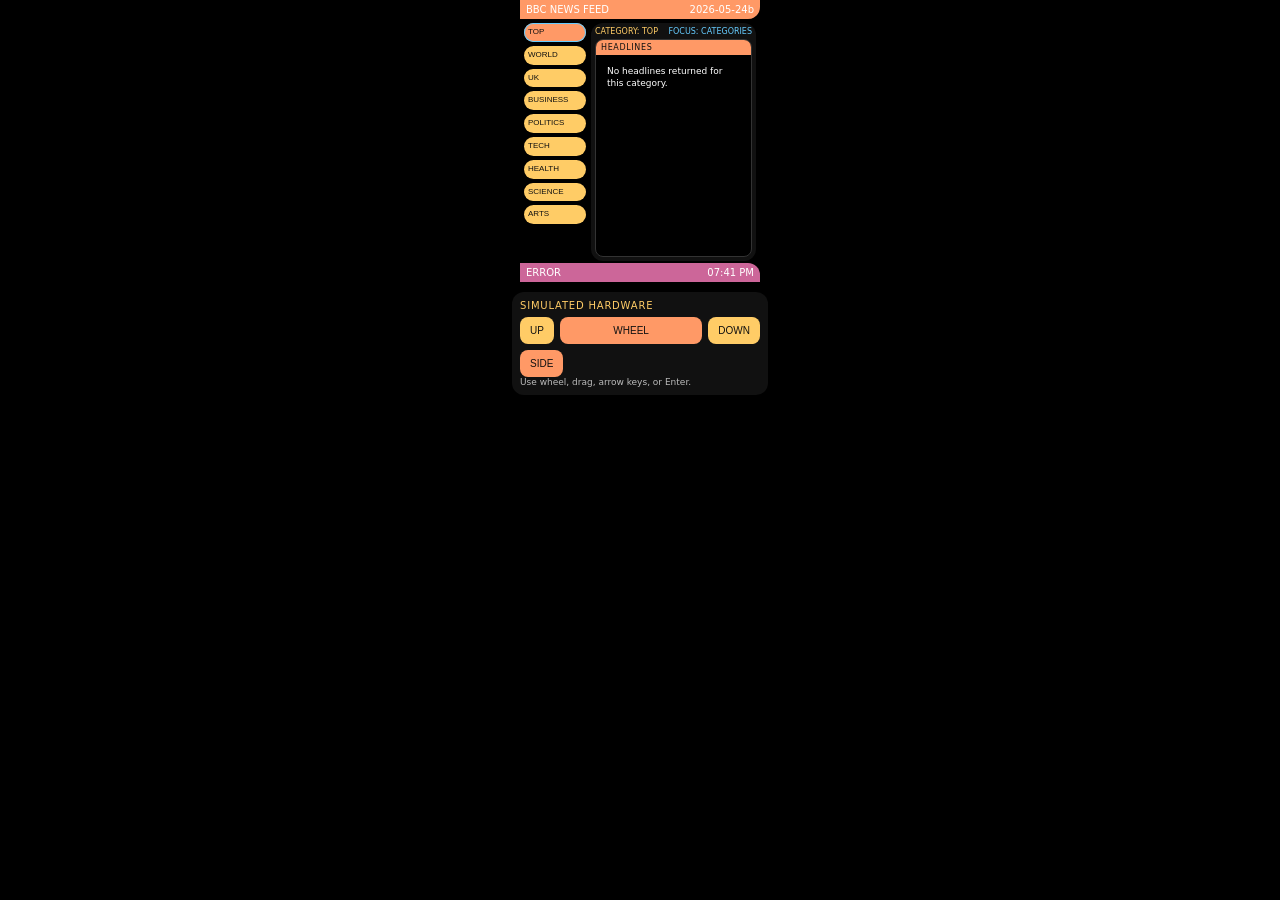
<file: BBC-News/index.html>
<!DOCTYPE html>
<html lang="en">
<head>
  <meta charset="UTF-8" />
  <title>BBC News LCARS</title>
  <meta name="viewport" content="width=device-width, initial-scale=1.0" />
  <link rel="stylesheet" href="css/styles.css" />
</head>
<body>
  <div id="app">
    <div class="lcars-header">
      <span class="lcars-label">BBC NEWS FEED</span>
      <span class="lcars-label right" id="build-label">BUILD</span>
    </div>

    <div class="lcars-main">
      <div class="lcars-sidebar" id="category-list" aria-label="BBC categories"></div>

      <div class="lcars-display">
        <div class="lcars-mode-row">
          <div class="lcars-mode" id="mode-label">CATEGORY: TOP STORIES</div>
          <div class="lcars-focus" id="focus-label">FOCUS: CATEGORIES</div>
        </div>

        <section class="news-panel headline-panel" aria-labelledby="headline-panel-title">
          <div class="panel-header" id="headline-panel-title">HEADLINES</div>
          <div id="headline-list" class="scroll-panel headline-list" aria-live="polite"></div>
        </section>
      </div>
    </div>

    <div id="article-modal" class="article-modal" aria-hidden="true">
      <div class="article-modal-card" role="dialog" aria-modal="true" aria-labelledby="article-title">
        <div class="article-modal-header">
          <div class="article-header-copy">
            <div id="article-title" class="article-title">Select a headline</div>
            <div id="article-meta" class="article-meta">BBC / Awaiting selection</div>
          </div>
          <div class="article-actions">
            <a id="article-link" class="article-link" href="https://www.bbc.com/news" target="_blank" rel="noreferrer">OPEN</a>
            <button id="article-close" class="article-close" type="button">CLOSE</button>
          </div>
        </div>
        <div id="article-body" class="scroll-panel article-body">Choose a category, then a headline, to read the article text here.</div>
      </div>
    </div>

    <div class="lcars-footer">
      <span class="lcars-label" id="status-label">IDLE</span>
      <span class="lcars-label right" id="timestamp-label">--:--</span>
    </div>
  </div>

  <script src="js/app.js"></script>
</body>
</html>
</file>
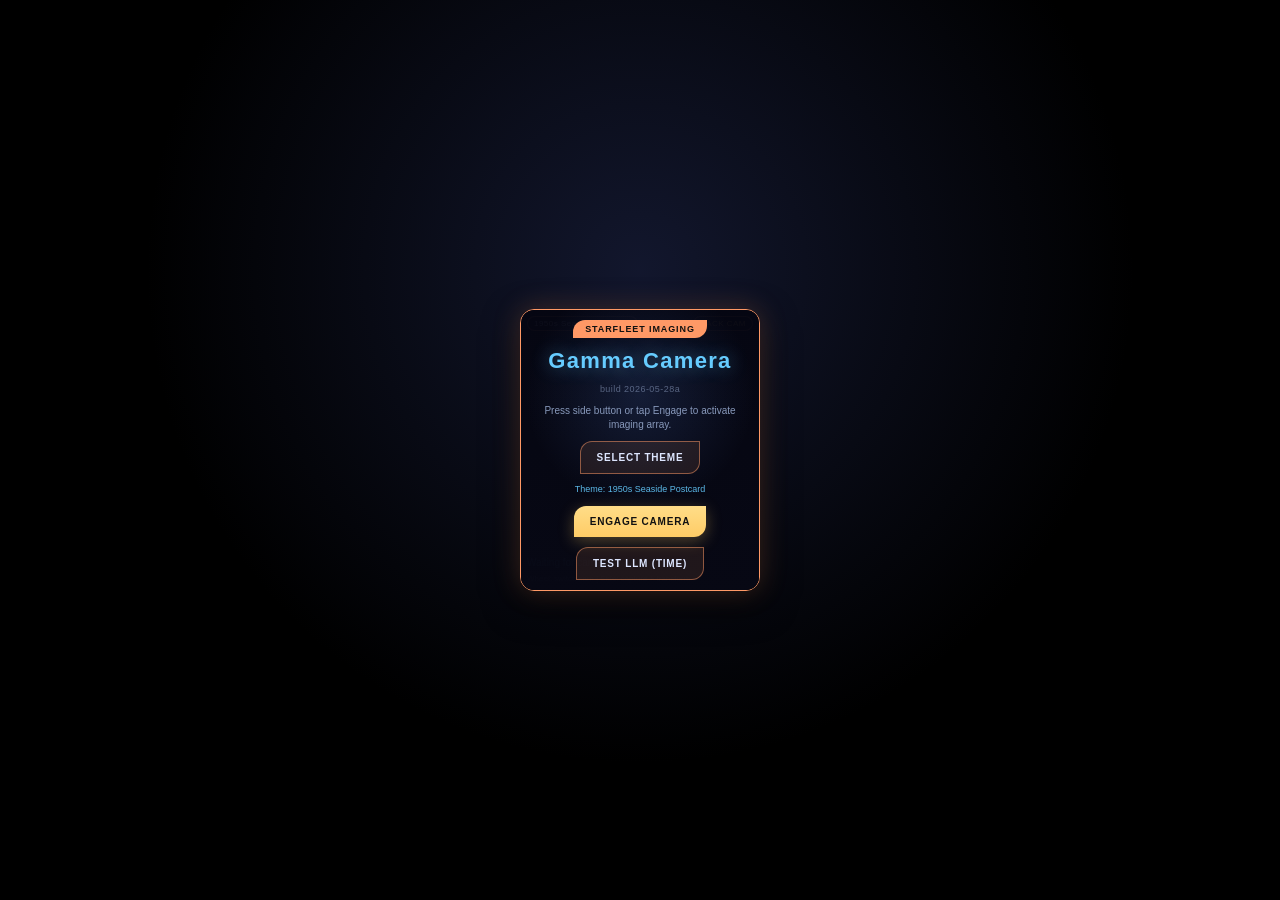
<file: Hulkify/index.html>
<!DOCTYPE html>
<html lang="en">
<head>
  <meta charset="UTF-8" />
  <title>Hulkify — Starfleet Imaging</title>
  <meta name="viewport" content="width=device-width, initial-scale=1.0" />
  <link rel="stylesheet" href="css/styles.css" />
</head>
<body>
  <div id="app">
    <div id="start-screen" class="start-screen">
      <div class="start-badge">STARFLEET IMAGING</div>
      <div class="start-title">Gamma Camera</div>
      <div id="build-id" class="build-id"></div>
      <div id="start-text" class="start-text">Press side button or tap Engage to activate imaging array.</div>
      <button id="theme-button" class="start-button secondary" type="button">SELECT THEME</button>
      <div id="theme-current" class="theme-current">Theme: loading...</div>
      <button id="start-button" class="start-button" type="button">ENGAGE CAMERA</button>
      <button id="llm-test-button" class="start-button secondary" type="button">TEST LLM (TIME)</button>
    </div>

    <div id="theme-modal" class="theme-modal" aria-hidden="true">
      <div class="theme-modal-card" role="dialog" aria-modal="true" aria-labelledby="theme-modal-title">
        <div class="theme-modal-header">
          <div id="theme-modal-title" class="theme-modal-title">Select Photo Theme</div>
          <button id="theme-close-button" class="theme-close-button" type="button" aria-label="Close theme selector">X</button>
        </div>
        <div id="theme-list" class="theme-list"></div>
      </div>
    </div>

    <video id="viewfinder" autoplay playsinline muted></video>
    <canvas id="capture-canvas" aria-hidden="true"></canvas>

    <div class="overlay top">
      <button id="theme-badge" class="badge badge-button" type="button">STARFLEET IMAGING</button>
      <span id="camera-label" class="badge">BACK CAM</span>
    </div>

    <div class="overlay bottom">
      <div id="status">Starting camera...</div>
      <div class="hint">Wheel: switch cam | Side: capture + transform</div>
    </div>

    <div id="debug-panel" class="debug-panel">
      <div class="debug-header">DEBUG INFO</div>
      <div id="debug-content" class="debug-content"></div>
    </div>
  </div>

  <script src="js/app.js"></script>
</body>
</html>
</file>
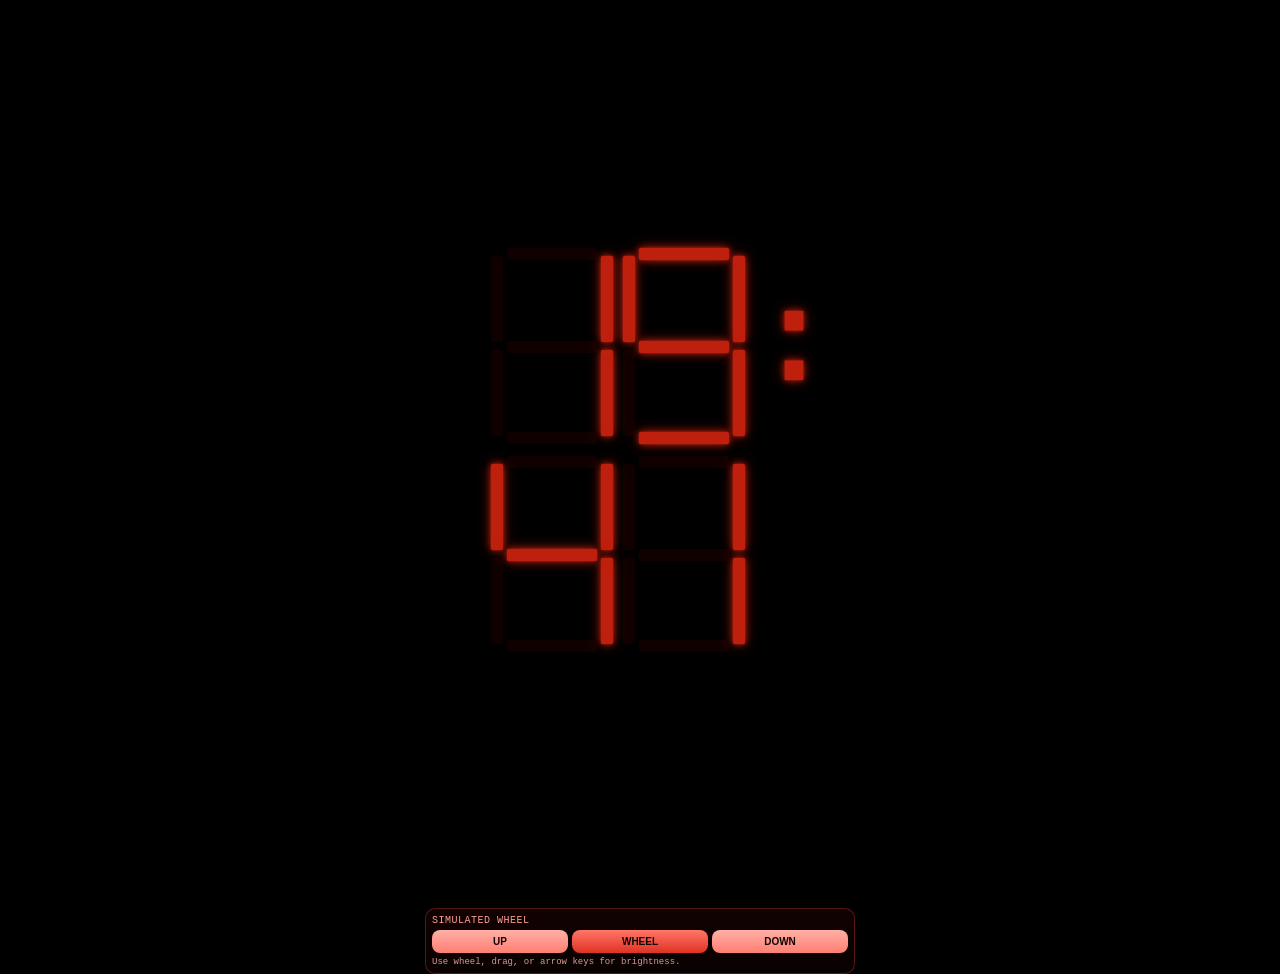
<file: R1-7Segment-Clock/index.html>
<!DOCTYPE html>
<html lang="en">
<head>
  <meta charset="UTF-8" />
  <meta name="viewport" content="width=device-width, initial-scale=1.0" />
  <meta name="theme-color" content="#0a0000" />
  <title>R1 7-Segment Clock</title>
  <link rel="stylesheet" href="css/styles.css" id="clock-stylesheet" />
</head>
<body>
  <main id="app" aria-live="polite" aria-label="24 hour red LED clock">
    <div class="clock-wrap">
      <div class="clock-face" id="clock-face">
        <div class="digits" id="digits" aria-label="Current time"></div>
      </div>
    </div>
  </main>

  <script>
    window.APP_VERSION = "3da75ff";

    (function() {
      const version = encodeURIComponent(window.APP_VERSION || "dev");

      const stylesheet = document.getElementById("clock-stylesheet");
      if (stylesheet) {
        stylesheet.href = `css/styles.css?v=${version}`;
      }

      const scriptPaths = ["js/hardware.js", "js/app.js"];
      scriptPaths.forEach(function(path) {
        const script = document.createElement("script");
        script.src = `${path}?v=${version}`;
        document.body.appendChild(script);
      });
    })();
  </script>
</body>
</html>
</file>
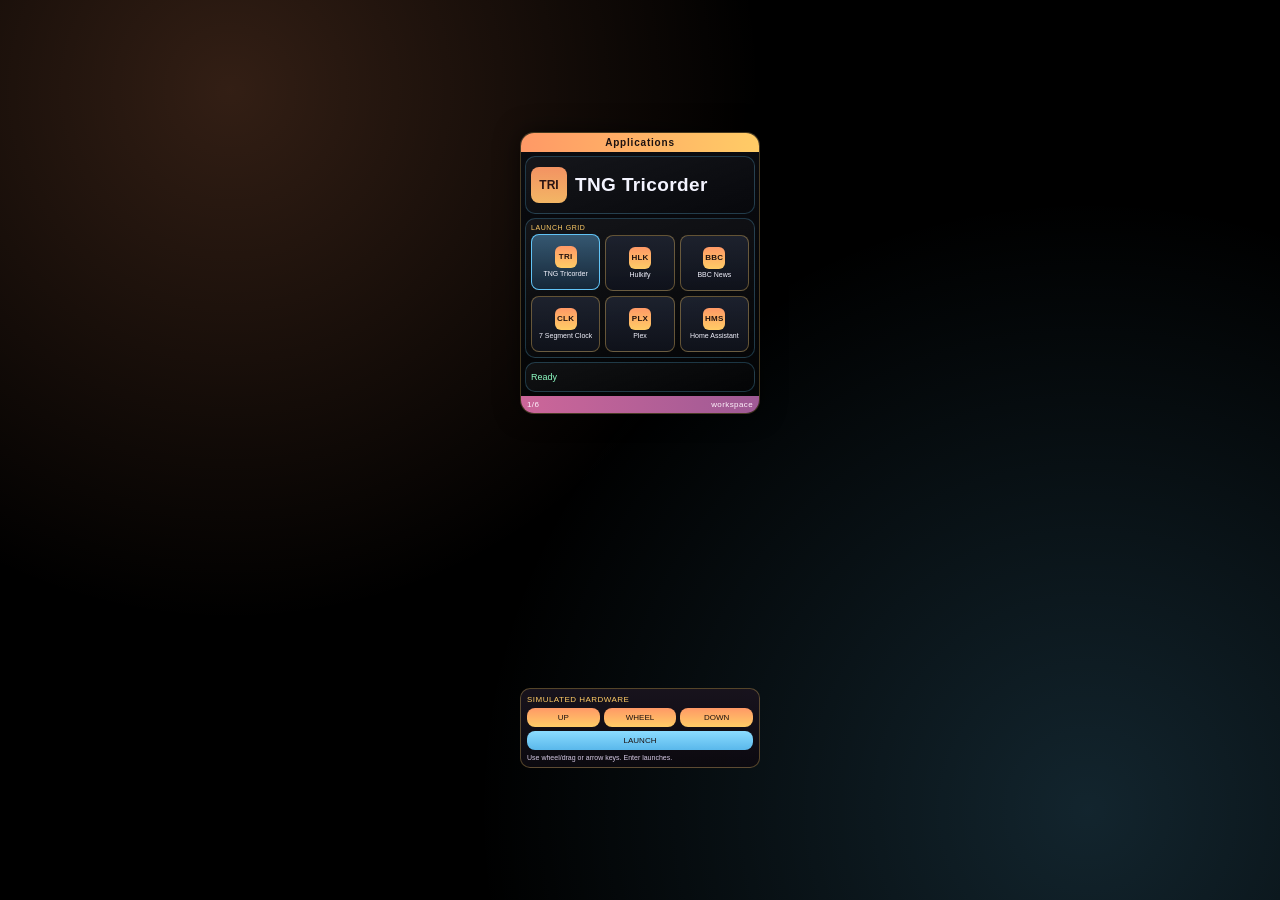
<file: R1-Launcher/index.html>
<!DOCTYPE html>
<html lang="en">
<head>
  <meta charset="UTF-8" />
  <title>R1 Launcher</title>
  <meta name="viewport" content="width=device-width, initial-scale=1.0" />
  <link rel="stylesheet" href="css/styles.css" />
</head>
<body>
  <div id="app" class="launcher-shell">
    <header class="launcher-top">
      <button id="back-btn" class="back-button" style="display: none;" aria-label="Back to launcher">← BACK</button>
      <div id="header-content" class="header-content">
        <div class="app-title">Applications</div>
      </div>
    </header>

    <main class="launcher-main">
      <div id="selector-view" class="view active">
        <section class="card selected-target" aria-live="polite">
          <div id="target-icon" class="target-icon">TRI</div>
          <div id="target-name" class="target-name">TNG Tricorder</div>
        </section>

        <section class="card launch-grid-card">
          <div class="card-label">Launch Grid</div>
          <div id="launch-grid" class="launch-grid" role="listbox" aria-label="Launch targets"></div>
        </section>

        <section class="card launch-status" aria-live="polite">
          <div id="status-primary" class="status-primary">Ready</div>
        </section>
      </div>

      <div id="viewing-view" class="view">
        <div id="iframe-container" class="iframe-container">
          <iframe id="target-iframe" tabindex="-1" allow="camera; microphone; autoplay" sandbox="allow-same-origin allow-scripts allow-popups allow-forms allow-modals"></iframe>
        </div>
      </div>
    </main>

    <footer class="launcher-bottom">
      <span id="index-label">1/1</span>
      <span id="type-label">workspace</span>
    </footer>
  </div>

  <script src="js/hardware.js"></script>
  <script src="js/speak.js"></script>
  <script src="js/app.js"></script>
</body>
</html>
</file>
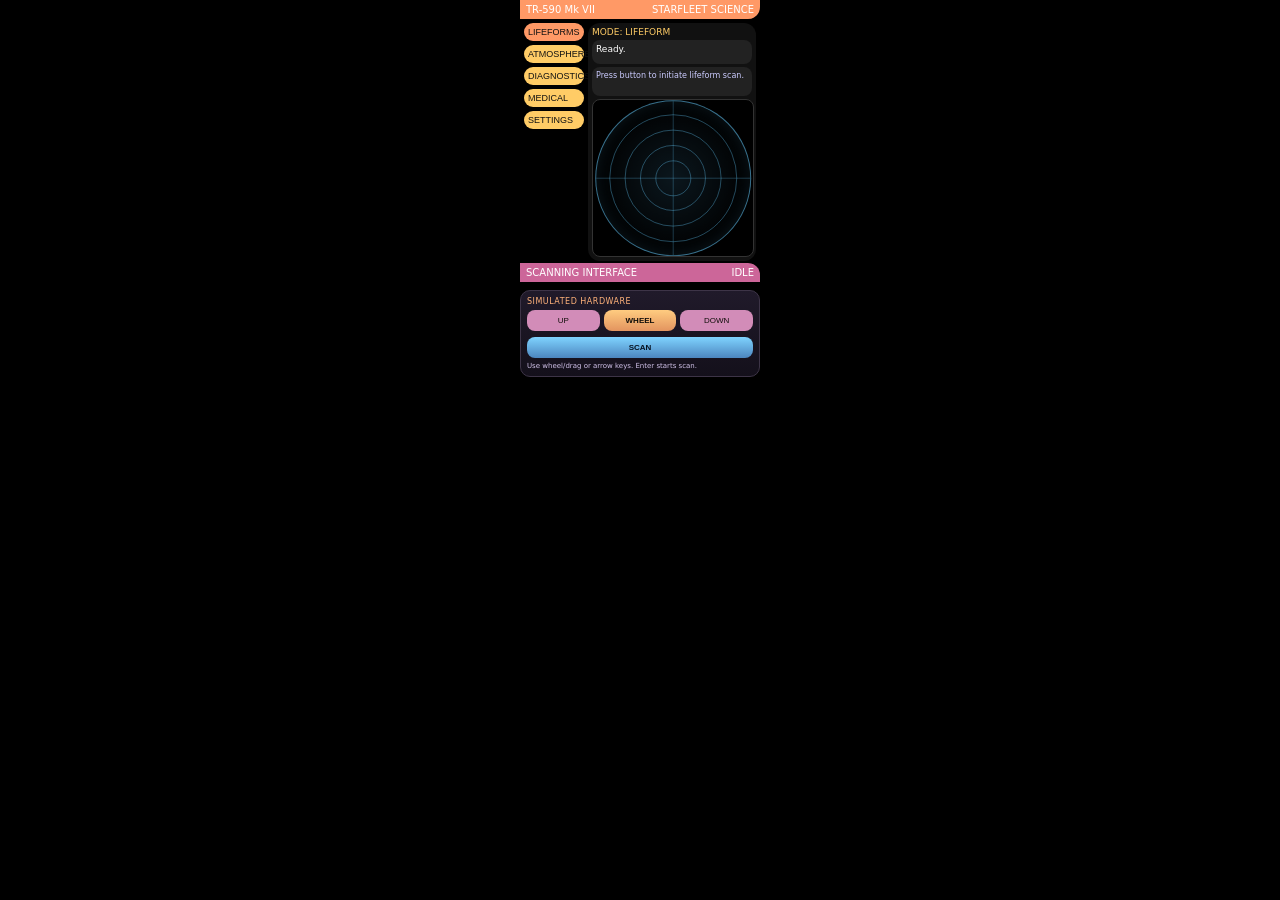
<file: TNG-Tricorder/index.html>
<!DOCTYPE html>
<html lang="en">
<head>
  <meta charset="UTF-8" />
  <title>TNG Tricorder</title>
  <meta name="viewport" content="width=device-width, initial-scale=1.0" />
  <meta name="theme-color" content="#ff9966" />
  <link rel="manifest" href="manifest.webmanifest" />
  <link rel="stylesheet" href="css/styles.css?v=a18c69d" />
</head>
<body>
  <div id="app">
    <div class="lcars-header">
      <span class="lcars-label">TR-590 Mk VII</span>
      <span class="lcars-label right">STARFLEET SCIENCE</span>
    </div>

    <div class="lcars-main">
      <div class="lcars-sidebar">
        <button class="lcars-button" type="button" data-mode="lifeform">LIFEFORMS</button>
        <button class="lcars-button" type="button" data-mode="atmosphere">ATMOSPHERE</button>
        <button class="lcars-button" type="button" data-mode="diagnostics">DIAGNOSTICS</button>
        <button class="lcars-button" type="button" data-mode="medical">MEDICAL</button>
        <button class="lcars-button" type="button" data-mode="settings">SETTINGS</button>
      </div>

      <div class="lcars-display">
        <div class="lcars-mode" id="mode-label">MODE: LIFEFORMS</div>
        <div class="lcars-readout" id="primary-readout">Ready.</div>
        <div class="lcars-readout small" id="secondary-readout">
          Rotate wheel to change mode. Press button to scan.
        </div>
        <div class="lcars-graph" id="graph-area"></div>
      </div>
    </div>

    <div class="lcars-footer">
      <span class="lcars-label">SCANNING INTERFACE</span>
      <span class="lcars-label right" id="status-label">IDLE</span>
    </div>
  </div>

  <script src="js/hardware.js?v=a18c69d"></script>
  <script src="js/speak.js?v=a18c69d"></script>
  <script src="js/app.js?v=a18c69d"></script>
</body>
</html>
</file>
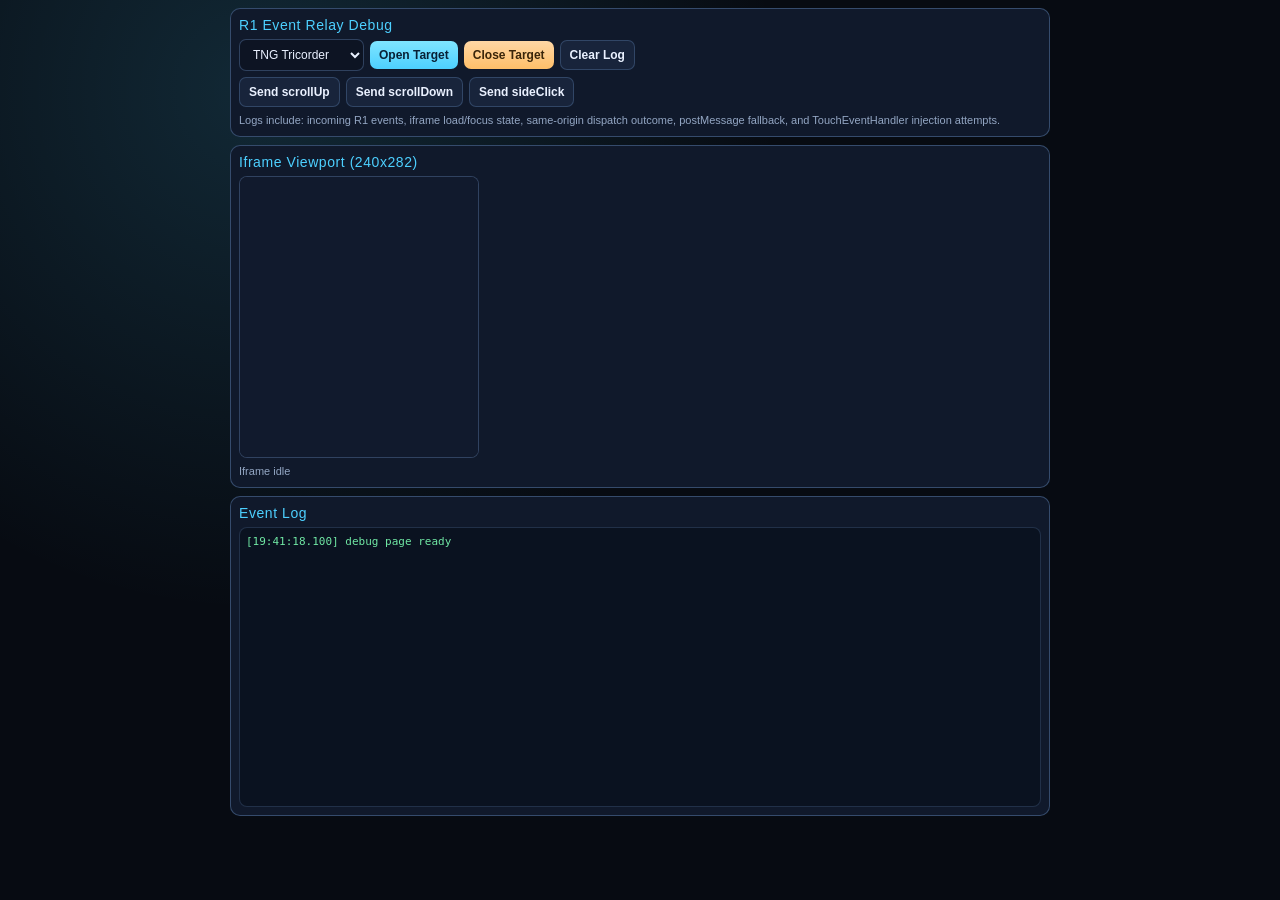
<file: R1-Launcher/debug-events.html>
<!DOCTYPE html>
<html lang="en">
<head>
  <meta charset="UTF-8" />
  <meta name="viewport" content="width=device-width, initial-scale=1.0" />
  <title>R1 Launcher Event Debug</title>
  <style>
    :root {
      --bg: #070b12;
      --panel: #10192b;
      --ink: #eaf1ff;
      --muted: #93a6c3;
      --accent: #4dd0ff;
      --warn: #ffbf69;
      --ok: #70e8a4;
    }

    * {
      box-sizing: border-box;
    }

    body {
      margin: 0;
      background: radial-gradient(circle at 20% 10%, rgba(77, 208, 255, 0.15), transparent 40%), var(--bg);
      color: var(--ink);
      font-family: "Avenir Next", "Segoe UI", sans-serif;
      min-height: 100vh;
      padding: 8px;
    }

    .shell {
      width: min(820px, 100%);
      margin: 0 auto;
      display: grid;
      gap: 8px;
    }

    .card {
      background: var(--panel);
      border: 1px solid rgba(125, 170, 230, 0.35);
      border-radius: 10px;
      padding: 8px;
    }

    .title {
      font-size: 14px;
      color: var(--accent);
      margin-bottom: 6px;
      letter-spacing: 0.04em;
    }

    .controls {
      display: flex;
      flex-wrap: wrap;
      gap: 6px;
      align-items: center;
    }

    .controls select,
    .controls button {
      border: 0;
      border-radius: 7px;
      padding: 7px 9px;
      font-size: 12px;
    }

    .controls select {
      background: #0d1423;
      color: var(--ink);
      border: 1px solid rgba(125, 170, 230, 0.3);
    }

    .controls button {
      background: linear-gradient(180deg, #7fe5ff, #4dd0ff);
      color: #082136;
      font-weight: 700;
      cursor: pointer;
    }

    .controls button.warn {
      background: linear-gradient(180deg, #ffd7a5, #ffbf69);
      color: #3a250a;
    }

    .controls button.ghost {
      background: #18243b;
      color: var(--ink);
      border: 1px solid rgba(125, 170, 230, 0.25);
    }

    .meta {
      margin-top: 6px;
      font-size: 11px;
      color: var(--muted);
      line-height: 1.35;
    }

    .viewport {
      width: 240px;
      height: 282px;
      border-radius: 8px;
      overflow: hidden;
      border: 1px solid rgba(125, 170, 230, 0.3);
      background: #0f1625;
    }

    iframe {
      width: 100%;
      height: 100%;
      border: 0;
      display: block;
      background: #111a2d;
    }

    .log {
      background: #0a1220;
      border-radius: 8px;
      border: 1px solid rgba(125, 170, 230, 0.2);
      height: 280px;
      overflow: auto;
      padding: 6px;
      font: 11px/1.4 ui-monospace, SFMono-Regular, Menlo, Consolas, monospace;
      white-space: pre-wrap;
    }

    .ok { color: var(--ok); }
    .warn-text { color: var(--warn); }
    .muted { color: var(--muted); }
  </style>
</head>
<body>
  <div class="shell">
    <div class="card">
      <div class="title">R1 Event Relay Debug</div>
      <div class="controls">
        <select id="target-select">
          <option value="https://electricbears.github.io/R1-Creations-pages/TNG-Tricorder/">TNG Tricorder</option>
          <option value="https://www.home-assistant.io/">Home Assistant</option>
        </select>
        <button id="open-btn">Open Target</button>
        <button id="close-btn" class="warn">Close Target</button>
        <button id="clear-log-btn" class="ghost">Clear Log</button>
      </div>
      <div class="controls" style="margin-top: 6px;">
        <button id="send-scroll-up" class="ghost">Send scrollUp</button>
        <button id="send-scroll-down" class="ghost">Send scrollDown</button>
        <button id="send-side-click" class="ghost">Send sideClick</button>
      </div>
      <div class="meta">
        Logs include: incoming R1 events, iframe load/focus state, same-origin dispatch outcome,
        postMessage fallback, and TouchEventHandler injection attempts.
      </div>
    </div>

    <div class="card">
      <div class="title">Iframe Viewport (240x282)</div>
      <div class="viewport">
        <iframe id="debug-iframe" tabindex="-1" sandbox="allow-same-origin allow-scripts allow-popups allow-forms allow-modals"></iframe>
      </div>
      <div class="meta" id="iframe-status">Iframe idle</div>
    </div>

    <div class="card">
      <div class="title">Event Log</div>
      <div id="log" class="log"></div>
    </div>
  </div>

  <script>
    const iframe = document.getElementById("debug-iframe");
    const targetSelect = document.getElementById("target-select");
    const iframeStatus = document.getElementById("iframe-status");
    const logEl = document.getElementById("log");

    function ts() {
      const d = new Date();
      return d.toISOString().slice(11, 23);
    }

    function log(message, klass) {
      const line = `[${ts()}] ${message}`;
      const span = document.createElement("div");
      if (klass) {
        span.className = klass;
      }
      span.textContent = line;
      logEl.appendChild(span);
      logEl.scrollTop = logEl.scrollHeight;
      console.log(line);
    }

    function iframeLoaded() {
      return Boolean(iframe.src && iframe.src !== "about:blank");
    }

    function canAccessIframeWindow() {
      try {
        void iframe.contentWindow.document;
        return true;
      } catch (_error) {
        return false;
      }
    }

    function updateStatus() {
      if (!iframeLoaded()) {
        iframeStatus.textContent = "Iframe idle";
        return;
      }
      const sameOrigin = canAccessIframeWindow();
      iframeStatus.textContent = `Loaded: ${iframe.src} | Same-origin access: ${sameOrigin ? "yes" : "no"}`;
    }

    function openTarget() {
      const url = targetSelect.value;
      iframe.src = url;
      log(`open target: ${url}`, "ok");
      updateStatus();
    }

    function closeTarget() {
      iframe.src = "about:blank";
      log("close target", "warn-text");
      updateStatus();
    }

    function sendTouch(type, x, y) {
      if (typeof TouchEventHandler === "undefined") {
        log(`touch ${type} skipped: TouchEventHandler unavailable`, "warn-text");
        return;
      }
      try {
        TouchEventHandler.postMessage(JSON.stringify({ type, x, y }));
        log(`touch ${type} sent (${x},${y})`);
      } catch (error) {
        log(`touch ${type} failed: ${String(error)}`, "warn-text");
      }
    }

    function relayEvent(eventName) {
      if (!iframeLoaded()) {
        log(`relay ${eventName} skipped: iframe not loaded`, "warn-text");
        return;
      }

      iframe.focus();
      iframe.contentWindow.focus();
      log(`relay ${eventName}: focus handed to iframe`);

      if (canAccessIframeWindow()) {
        try {
          iframe.contentWindow.dispatchEvent(new Event(eventName));
          log(`relay ${eventName}: same-origin dispatch OK`, "ok");
        } catch (error) {
          log(`relay ${eventName}: same-origin dispatch FAILED: ${String(error)}`, "warn-text");
        }
      } else {
        try {
          iframe.contentWindow.postMessage({ type: "hardware-event", event: eventName }, "*");
          log(`relay ${eventName}: postMessage fallback sent`);
        } catch (error) {
          log(`relay ${eventName}: postMessage FAILED: ${String(error)}`, "warn-text");
        }
      }

      if (eventName === "sideClick") {
        sendTouch("tap", 120, 141);
      } else if (eventName === "scrollUp" || eventName === "scrollDown") {
        const dir = eventName === "scrollDown" ? 1 : -1;
        const x = 120;
        const yStart = 150;
        const yEnd = dir > 0 ? 130 : 170;
        sendTouch("down", x, yStart);
        sendTouch("move", x, yEnd);
        sendTouch("up", x, yEnd);
      }
    }

    iframe.addEventListener("load", () => {
      log("iframe load event", "ok");
      updateStatus();
    });

    iframe.addEventListener("error", () => {
      log("iframe error event", "warn-text");
      updateStatus();
    });

    window.addEventListener("message", event => {
      const src = event.source === iframe.contentWindow ? "iframe" : "other";
      log(`window message from ${src}: ${JSON.stringify(event.data)}`);
    });

    ["scrollUp", "scrollDown", "sideClick", "longPressStart", "longPressEnd"].forEach(eventName => {
      window.addEventListener(eventName, () => {
        log(`incoming hardware event: ${eventName}`, "ok");
        relayEvent(eventName);
      });
    });

    window.addEventListener("keydown", event => {
      if (event.key === "ArrowUp") {
        log("debug keydown ArrowUp -> relay scrollUp");
        relayEvent("scrollUp");
      } else if (event.key === "ArrowDown") {
        log("debug keydown ArrowDown -> relay scrollDown");
        relayEvent("scrollDown");
      } else if (event.key === "Enter") {
        log("debug keydown Enter -> relay sideClick");
        relayEvent("sideClick");
      }
    });

    document.getElementById("open-btn").addEventListener("click", openTarget);
    document.getElementById("close-btn").addEventListener("click", closeTarget);
    document.getElementById("clear-log-btn").addEventListener("click", () => {
      logEl.innerHTML = "";
      log("log cleared", "muted");
    });

    document.getElementById("send-scroll-up").addEventListener("click", () => relayEvent("scrollUp"));
    document.getElementById("send-scroll-down").addEventListener("click", () => relayEvent("scrollDown"));
    document.getElementById("send-side-click").addEventListener("click", () => relayEvent("sideClick"));

    log("debug page ready", "ok");
    updateStatus();
  </script>
</body>
</html>
</file>
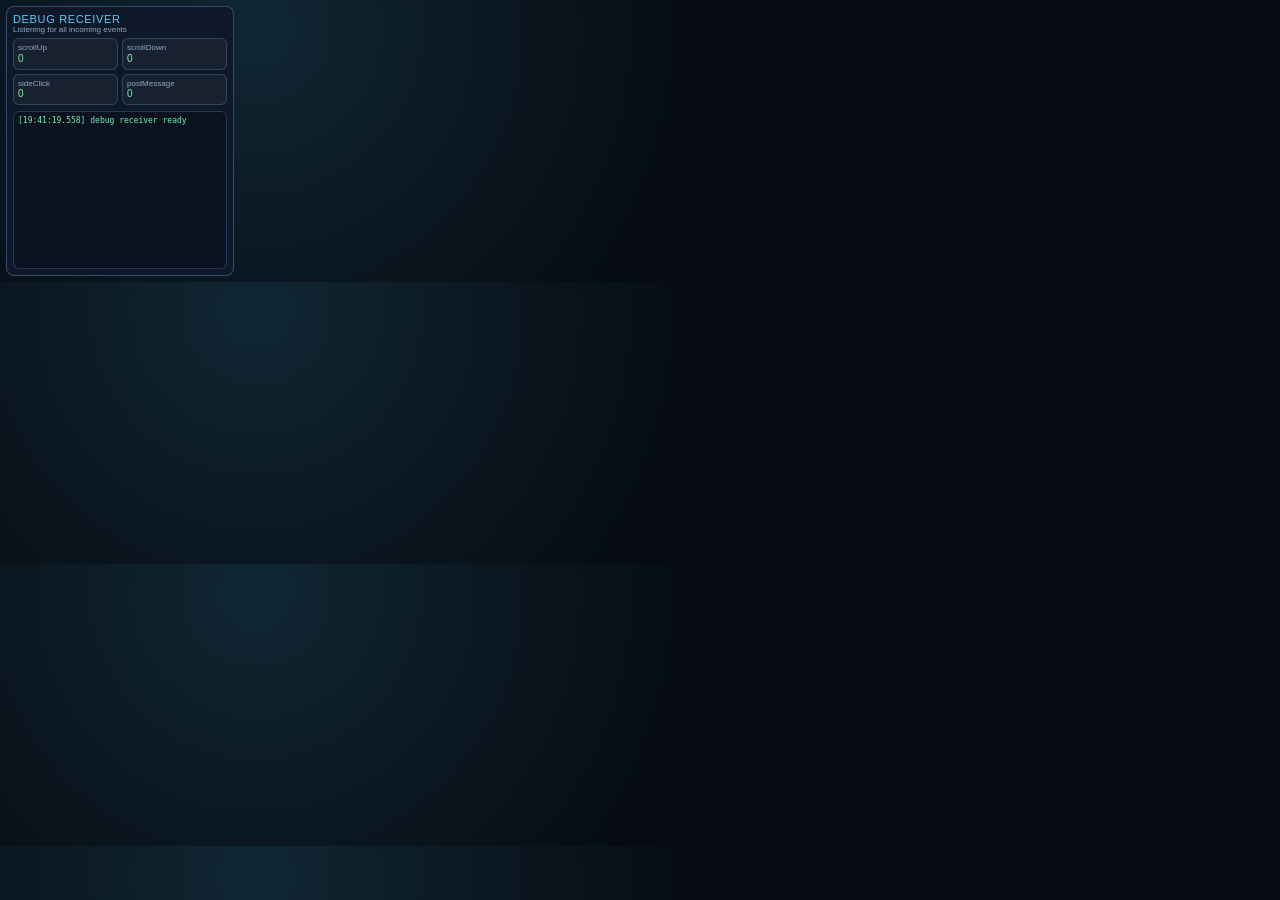
<file: R1-Launcher/debug-receiver.html>
<!DOCTYPE html>
<html lang="en">
<head>
  <meta charset="UTF-8" />
  <meta name="viewport" content="width=device-width, initial-scale=1.0" />
  <title>R1 Debug Receiver</title>
  <style>
    :root {
      --bg: #060b12;
      --panel: #0f1828;
      --ink: #e8f1ff;
      --muted: #91a6c5;
      --accent: #4dd0ff;
      --ok: #78ecab;
      --warn: #ffbf69;
    }
    * { box-sizing: border-box; }
    body {
      margin: 0;
      background: radial-gradient(circle at 20% 10%, rgba(77, 208, 255, 0.14), transparent 42%), var(--bg);
      color: var(--ink);
      font-family: "Avenir Next", "Segoe UI", sans-serif;
      padding: 6px;
      width: 240px;
      height: 282px;
      overflow: hidden;
      display: flex;
      flex-direction: column;
    }
    .card {
      background: var(--panel);
      border: 1px solid rgba(125, 170, 230, 0.35);
      border-radius: 8px;
      padding: 6px;
      display: flex;
      flex-direction: column;
      flex: 1;
      overflow: hidden;
    }
    .title { color: var(--accent); font-size: 11px; letter-spacing: 0.06em; flex-shrink: 0; }
    .subtitle { color: var(--muted); font-size: 8px; margin-bottom: 4px; flex-shrink: 0; }
    .stats {
      display: grid;
      grid-template-columns: 1fr 1fr;
      gap: 4px;
      margin-bottom: 6px;
      flex-shrink: 0;
    }
    .stat {
      background: rgba(255, 255, 255, 0.04);
      border: 1px solid rgba(125, 170, 230, 0.25);
      border-radius: 6px;
      padding: 4px;
      font-size: 8px;
      line-height: 1.2;
    }
    .label { color: var(--muted); }
    .value { color: var(--ok); font-size: 10px; }
    .log {
      flex: 1;
      overflow: auto;
      background: #0a1220;
      border: 1px solid rgba(125, 170, 230, 0.25);
      border-radius: 6px;
      padding: 4px;
      font: 8px/1.35 ui-monospace, SFMono-Regular, Menlo, Consolas, monospace;
      white-space: pre-wrap;
      min-height: 0;
    }
    .ok { color: var(--ok); }
    .warn { color: var(--warn); }
  </style>
</head>
<body>
  <div class="card">
    <div class="title">DEBUG RECEIVER</div>
    <div class="subtitle">Listening for all incoming events</div>

    <div class="stats">
      <div class="stat"><div class="label">scrollUp</div><div id="count-scrollUp" class="value">0</div></div>
      <div class="stat"><div class="label">scrollDown</div><div id="count-scrollDown" class="value">0</div></div>
      <div class="stat"><div class="label">sideClick</div><div id="count-sideClick" class="value">0</div></div>
      <div class="stat"><div class="label">postMessage</div><div id="count-message" class="value">0</div></div>
    </div>

    <div id="log" class="log"></div>
  </div>

  <script>
    const counts = {
      scrollUp: 0,
      scrollDown: 0,
      sideClick: 0,
      message: 0,
      wheel: 0,
      click: 0,
      touchstart: 0,
      touchmove: 0,
      touchend: 0,
      mousedown: 0,
      mouseup: 0,
      longPressStart: 0,
      longPressEnd: 0
    };

    function ts() {
      const d = new Date();
      return d.toISOString().slice(11, 23);
    }

    function bump(name) {
      if (!(name in counts)) {
        counts[name] = 0;
      }
      counts[name] += 1;
      const id = "count-" + name;
      const el = document.getElementById(id);
      if (el) {
        el.textContent = String(counts[name]);
      }
    }

    function log(message, klass) {
      const el = document.getElementById("log");
      const row = document.createElement("div");
      if (klass) {
        row.className = klass;
      }
      row.textContent = `[${ts()}] ${message}`;
      el.appendChild(row);
      el.scrollTop = el.scrollHeight;
      console.log(row.textContent);
    }

    [
      "scrollUp",
      "scrollDown",
      "sideClick",
      "longPressStart",
      "longPressEnd",
      "wheel",
      "click",
      "mousedown",
      "mouseup",
      "touchstart",
      "touchmove",
      "touchend"
    ].forEach(name => {
      window.addEventListener(name, evt => {
        bump(name);
        const extra = name === "wheel" ? ` deltaY=${evt.deltaY}` : "";
        log(`${name}${extra}`, "ok");
      }, { passive: false });
    });

    window.addEventListener("message", evt => {
      bump("message");
      let data = "";
      try {
        data = JSON.stringify(evt.data);
      } catch (_err) {
        data = String(evt.data);
      }
      log(`message ${data}`, "warn");

      if (evt.data && evt.data.type === "hardware-event" && evt.data.event) {
        const relayName = evt.data.event;
        log(`dispatching relayed ${relayName}`, "ok");
        window.dispatchEvent(new Event(relayName));
      }

      if (evt.data && evt.data.type === "launcher-native-input") {
        if (evt.data.inputType === "wheel") {
          const deltaY = evt.data.direction > 0 ? 120 : -120;
          window.dispatchEvent(new WheelEvent("wheel", { bubbles: true, cancelable: true, deltaY }));
        } else if (evt.data.inputType === "click") {
          window.dispatchEvent(new MouseEvent("click", { bubbles: true, cancelable: true, button: 0 }));
        }
      }
    });

    log("debug receiver ready", "ok");
  </script>
</body>
</html>
</file>
<file: BBC-News/css/styles.css>
body {
  margin: 0;
  background: #000;
  color: #fff;
  font-family: system-ui, -apple-system, sans-serif;
}

#app {
  position: relative;
  width: 240px;
  height: 282px;
  margin: 0 auto;
  background: #000;
  display: flex;
  flex-direction: column;
}

.lcars-header,
.lcars-footer {
  display: flex;
  justify-content: space-between;
  align-items: center;
  padding: 4px 6px;
  background: #ff9966;
  border-radius: 0 0 12px 0;
  font-size: 10px;
  gap: 6px;
}

.lcars-footer {
  border-radius: 0 12px 0 0;
  background: #cc6699;
}

.lcars-label {
  white-space: nowrap;
  overflow: hidden;
  text-overflow: ellipsis;
}

.lcars-label.right {
  text-align: right;
}

.lcars-main {
  flex: 1;
  display: flex;
  gap: 4px;
  padding: 4px 4px 2px;
  min-height: 0;
}

.lcars-sidebar {
  width: 62px;
  display: flex;
  flex-direction: column;
  gap: 4px;
  overflow-y: auto;
  padding-right: 1px;
}

.lcars-button {
  border: 0;
  background: #ffcc66;
  color: #111;
  border-radius: 12px;
  padding: 5px 4px;
  font-size: 8px;
  text-align: left;
  cursor: pointer;
  line-height: 1.1;
}

.lcars-button.active {
  background: #ff9966;
}

.lcars-button.selected {
  box-shadow: inset 0 0 0 1px #66ccff;
}

.lcars-button:focus-visible,
.headline-item:focus-visible,
.article-link:focus-visible,
.article-close:focus-visible,
.sim-button:focus-visible {
  outline: 1px solid #66ccff;
  outline-offset: 1px;
}

.lcars-display {
  flex: 1;
  min-width: 0;
  background: #111;
  border-radius: 12px;
  padding: 4px;
  display: flex;
  flex-direction: column;
  gap: 3px;
}

.lcars-mode-row {
  display: flex;
  justify-content: space-between;
  gap: 6px;
  align-items: center;
}

.lcars-mode,
.lcars-focus {
  font-size: 8px;
  color: #ffcc66;
  white-space: nowrap;
  overflow: hidden;
  text-overflow: ellipsis;
}

.lcars-focus {
  color: #66ccff;
}

.news-panel {
  background: #000;
  border-radius: 8px;
  border: 1px solid #333;
  overflow: hidden;
  display: flex;
  flex-direction: column;
  min-height: 0;
}

.headline-panel {
  flex: 1;
}

.panel-header {
  padding: 3px 5px;
  font-size: 8px;
  letter-spacing: 0.08em;
  color: #111;
  background: #ff9966;
}

.scroll-panel {
  overflow-y: auto;
  min-height: 0;
}

.headline-list {
  padding: 5px;
  display: flex;
  flex-direction: column;
  gap: 5px;
}

.headline-item {
  border: 0;
  border-radius: 8px;
  background: #1d1d1d;
  color: #f3f3f3;
  text-align: left;
  padding: 7px 8px;
  font-size: 9px;
  line-height: 1.32;
  cursor: pointer;
}

.headline-item.active {
  background: #33220d;
}

.headline-item.selected {
  box-shadow: inset 0 0 0 1px #66ccff;
}

.empty-state,
.loading-state,
.error-state {
  padding: 6px;
  font-size: 9px;
  line-height: 1.3;
}

.error-state {
  color: #ff9a9a;
}

.article-modal {
  position: absolute;
  inset: 0;
  display: none;
  align-items: center;
  justify-content: center;
  padding: 10px;
  background: rgba(0, 0, 0, 0.78);
}

.article-modal.show {
  display: flex;
}

.article-modal-card {
  width: 100%;
  height: 100%;
  max-height: 100%;
  background: #070707;
  border: 1px solid #ff9966;
  border-radius: 12px;
  overflow: hidden;
  display: flex;
  flex-direction: column;
  box-shadow: 0 0 18px rgba(255, 153, 102, 0.2);
}

.article-modal-header {
  display: flex;
  align-items: flex-start;
  justify-content: space-between;
  gap: 8px;
  padding: 6px;
  background: #1b1b1b;
  border-bottom: 1px solid #333;
}

.article-header-copy {
  flex: 1;
  min-width: 0;
}

.article-title {
  font-size: 11px;
  color: #ffcc66;
  line-height: 1.3;
}

.article-meta {
  margin-top: 3px;
  font-size: 8px;
  color: #ccccff;
}

.article-actions {
  display: flex;
  gap: 5px;
  align-items: center;
}

.article-link,
.article-close {
  flex: 0 0 auto;
  border: 0;
  font-size: 7px;
  padding: 3px 6px;
  border-radius: 999px;
  color: #111;
  text-decoration: none;
  background: #66ccff;
}

.article-close {
  background: #ffcc66;
  cursor: pointer;
}

.article-body {
  flex: 1;
  padding: 8px;
  font-size: 10px;
  line-height: 1.42;
  color: #f5f5f5;
  white-space: pre-wrap;
}

.sim-controls {
  width: 240px;
  margin: 10px auto 0;
  padding: 8px;
  border-radius: 12px;
  background: #111;
  color: #ddd;
  font-size: 10px;
}

.sim-controls-label {
  margin-bottom: 6px;
  color: #ffcc66;
  letter-spacing: 0.08em;
}

.sim-controls-row {
  display: flex;
  gap: 6px;
  margin-bottom: 6px;
}

.sim-button {
  border: 0;
  border-radius: 8px;
  background: #ffcc66;
  color: #111;
  padding: 8px 10px;
  font-size: 10px;
  cursor: pointer;
}

.sim-button.wheel {
  flex: 1;
  background: #ff9966;
}

.sim-controls-help {
  font-size: 9px;
  color: #bbb;
}
</file>
<file: Hulkify/css/styles.css>
:root {
  --bg: #000;
  --ink: #dde6ff;
  --muted: #8899bb;
  --accent: #ffcc66;
  --lcars-orange: #ff9966;
  --lcars-mauve: #cc6699;
  --lcars-blue: #66ccff;
  --danger: #ff5555;
}

* {
  box-sizing: border-box;
}

body {
  margin: 0;
  min-height: 100vh;
  display: flex;
  justify-content: center;
  align-items: center;
  background: radial-gradient(circle at 50% 30%, rgba(40, 50, 100, 0.45), transparent 55%), #000;
  color: var(--ink);
  font-family: "Avenir Next", "Segoe UI", sans-serif;
}

#app {
  position: relative;
  width: 240px;
  height: 282px;
  overflow: hidden;
  border-radius: 14px;
  border: 1px solid var(--lcars-orange);
  box-shadow: 0 0 28px rgba(255, 153, 102, 0.22), 0 12px 36px rgba(0, 0, 0, 0.7);
  background: #07080f;
}

#viewfinder {
  width: 100%;
  height: 100%;
  object-fit: cover;
  transform: scaleX(-1);
  background: #060810;
  display: none;
}

#app.back-camera #viewfinder {
  transform: none;
}

#capture-canvas {
  display: none;
}

.overlay {
  position: absolute;
  left: 0;
  right: 0;
  display: flex;
  align-items: center;
  gap: 6px;
  padding: 6px;
  pointer-events: none;
}

.overlay.top {
  top: 0;
  justify-content: space-between;
}

.overlay.bottom {
  bottom: 0;
  flex-direction: column;
  align-items: flex-start;
  background: linear-gradient(0deg, rgba(0, 0, 0, 0.82), rgba(0, 0, 0, 0.25));
}

.badge {
  padding: 2px 6px;
  border-radius: 999px;
  border: 1px solid rgba(255, 153, 102, 0.7);
  background: rgba(0, 0, 0, 0.55);
  font-size: 8px;
  letter-spacing: 0.06em;
  color: var(--accent);
}

.badge-button {
  pointer-events: auto;
  color: var(--ink);
  cursor: pointer;
  max-width: 140px;
  overflow: hidden;
  text-overflow: ellipsis;
  white-space: nowrap;
}

.start-screen {
  position: absolute;
  inset: 0;
  z-index: 3;
  display: flex;
  flex-direction: column;
  align-items: center;
  justify-content: center;
  gap: 10px;
  padding: 18px;
  text-align: center;
  background:
    radial-gradient(circle at 50% 30%, rgba(102, 153, 255, 0.15), transparent 50%),
    linear-gradient(180deg, rgba(5, 6, 18, 0.97), rgba(7, 8, 20, 0.99));
}

.start-badge {
  padding: 4px 12px;
  border-radius: 12px 0 12px 0;
  border: 0;
  background: var(--lcars-orange);
  font-size: 9px;
  letter-spacing: 0.1em;
  color: #111;
  font-weight: 700;
}

.start-title {
  font-size: 22px;
  font-weight: 700;
  letter-spacing: 0.06em;
  color: var(--lcars-blue);
  text-shadow: 0 0 18px rgba(102, 204, 255, 0.45);
}

.build-id {
  font-size: 9px;
  color: var(--muted);
  opacity: 0.6;
  letter-spacing: 0.05em;
}

.start-text {
  font-size: 10px;
  line-height: 1.35;
  color: var(--muted);
}

.theme-current {
  font-size: 9px;
  line-height: 1.3;
  color: var(--lcars-blue);
  opacity: 0.9;
}

.start-button {
  border: 0;
  border-radius: 12px 0 12px 0;
  padding: 10px 16px;
  font-size: 10px;
  font-weight: 700;
  letter-spacing: 0.08em;
  color: #111;
  background: linear-gradient(180deg, #ffdd88, #ffcc66);
  box-shadow: 0 4px 16px rgba(255, 204, 102, 0.3);
}

.start-button.secondary {
  color: var(--ink);
  background: rgba(255, 153, 102, 0.1);
  border: 1px solid rgba(255, 153, 102, 0.5);
  box-shadow: none;
}

.start-button.secondary.was-tapped {
  background: rgba(102, 204, 255, 0.22);
  border-color: rgba(102, 204, 255, 0.75);
  color: #ddf4ff;
}

.start-button.secondary.response-ok {
  background: rgba(102, 204, 255, 0.22);
  border-color: rgba(102, 204, 255, 0.85);
  color: #ddf4ff;
}

.start-button.secondary.response-error {
  background: rgba(255, 85, 85, 0.18);
  border-color: rgba(255, 85, 85, 0.8);
  color: #ffdede;
}

.start-button:disabled {
  opacity: 0.55;
}

.theme-modal {
  position: absolute;
  inset: 0;
  z-index: 12;
  display: none;
  align-items: center;
  justify-content: center;
  padding: 10px;
  background: rgba(0, 0, 0, 0.72);
}

.theme-modal.show {
  display: flex;
}

.theme-modal-card {
  width: 100%;
  max-height: 92%;
  border: 1px solid rgba(255, 153, 102, 0.6);
  border-radius: 12px 0 12px 0;
  background: rgba(7, 8, 22, 0.97);
  box-shadow: 0 0 24px rgba(255, 153, 102, 0.18), 0 12px 26px rgba(0, 0, 0, 0.7);
  display: flex;
  flex-direction: column;
  overflow: hidden;
}

.theme-modal-header {
  display: flex;
  justify-content: space-between;
  align-items: center;
  gap: 8px;
  padding: 6px 8px;
  background: var(--lcars-orange);
  border-bottom: 0;
}

.theme-modal-title {
  font-size: 10px;
  letter-spacing: 0.08em;
  color: #111;
  font-weight: 700;
}

.theme-close-button {
  border: 1px solid rgba(0, 0, 0, 0.3);
  border-radius: 6px;
  min-width: 20px;
  height: 20px;
  background: rgba(0, 0, 0, 0.25);
  color: #111;
  font-size: 10px;
  font-weight: 700;
  line-height: 1;
}

.theme-list {
  display: flex;
  flex-direction: column;
  gap: 6px;
  padding: 8px;
  overflow: auto;
}

.theme-item {
  width: 100%;
  border: 1px solid rgba(255, 204, 102, 0.3);
  border-radius: 10px 0 10px 0;
  padding: 8px;
  background: rgba(255, 204, 102, 0.06);
  color: var(--ink);
  text-align: left;
  font-size: 10px;
  line-height: 1.25;
}

.theme-item.active {
  border-color: rgba(255, 204, 102, 0.85);
  background: rgba(255, 204, 102, 0.18);
}

.theme-item.selected {
  border-color: rgba(102, 204, 255, 0.9);
  box-shadow: 0 0 0 1px rgba(102, 204, 255, 0.4);
}

.theme-item-title {
  display: block;
  font-weight: 700;
  letter-spacing: 0.04em;
}

.theme-item-default {
  display: block;
  margin-top: 2px;
  font-size: 8px;
  opacity: 0.9;
  color: var(--lcars-blue);
}

#status {
  font-size: 10px;
  color: var(--lcars-blue);
}

.hint {
  font-size: 8px;
  line-height: 1.2;
  color: var(--muted);
}

#status.error {
  color: var(--danger);
}

.debug-panel {
  position: absolute;
  bottom: 0;
  left: 0;
  right: 0;
  max-height: 60px;
  background: rgba(0, 0, 0, 0.9);
  border-top: 1px solid rgba(255, 153, 102, 0.4);
  overflow: auto;
  z-index: 10;
  display: none;
  pointer-events: auto;
}

.debug-panel.show {
  display: block;
}

.debug-header {
  font-size: 7px;
  font-weight: 700;
  color: var(--lcars-orange);
  padding: 4px 6px;
  border-bottom: 1px solid rgba(255, 153, 102, 0.25);
  background: rgba(0, 0, 0, 0.5);
  position: sticky;
  top: 0;
}

.debug-content {
  font-size: 7px;
  color: var(--muted);
  padding: 4px 6px;
  line-height: 1.3;
  font-family: "Monaco", "Courier New", monospace;
  white-space: pre-wrap;
  word-break: break-all;
}
</file>
<file: R1-7Segment-Clock/css/styles.css>
:root {
  --bg: #000000;
  --led-on: #ff2a12;
  --led-mid: rgba(255, 42, 18, 0.28);
  --led-off: rgba(95, 8, 3, 0.24);
  --brightness: 0.75;
}

* {
  box-sizing: border-box;
}

html,
body {
  margin: 0;
  width: 100%;
  min-height: 100%;
  background: #000000;
  color: #ffd9d3;
  font-family: "Courier New", Courier, monospace;
}

body {
  min-height: 100vh;
  display: grid;
  place-items: center;
  overflow: hidden;
}

#app {
  width: 100vw;
  height: 100vh;
  background: #000000;
  padding: 16px 8px;
  display: grid;
  place-items: center;
}

.clock-wrap {
  width: min(100%, 420px);
  height: auto;
  display: grid;
  place-items: center;
}

.clock-face {
  width: 100%;
  height: 100%;
  display: grid;
  place-items: center;
}

.digits {
  width: 100%;
  height: auto;
  display: grid;
  grid-template-rows: auto auto;
  justify-content: center;
  align-content: center;
  gap: 12px;
  filter: brightness(var(--brightness));
}

.digits-row {
  display: flex;
  align-items: center;
  justify-content: flex-start;
  gap: clamp(4px, 2.3vw, 10px);
}

.digit {
  position: relative;
  width: clamp(76px, 24vw, 122px);
  height: clamp(128px, 38vw, 196px);
}

.segment {
  position: absolute;
  background: var(--led-off);
  border-radius: 2px;
  transition: background-color 120ms ease-out, box-shadow 120ms ease-out, opacity 120ms ease-out;
  opacity: 0.95;
}

.segment.on {
  background: var(--led-on);
  box-shadow:
    0 0 2px rgba(255, 42, 18, 0.95),
    0 0 7px rgba(255, 42, 18, 0.9),
    0 0 14px rgba(255, 42, 18, 0.55);
  opacity: 1;
}

.segment.a,
.segment.d,
.segment.g {
  left: 16px;
  width: calc(100% - 32px);
  height: 12px;
}

.segment.a { top: 0; }
.segment.g { top: calc(50% - 5px); }
.segment.d { bottom: 0; }

.segment.b,
.segment.c,
.segment.e,
.segment.f {
  width: 12px;
  height: calc(50% - 12px);
}

.segment.b { right: 0; top: 8px; }
.segment.c { right: 0; bottom: 8px; }
.segment.e { left: 0; bottom: 8px; }
.segment.f { left: 0; top: 8px; }

.row-colon {
  width: clamp(24px, 8vw, 34px);
  font-size: clamp(82px, 25vw, 130px);
  line-height: 0.85;
  font-weight: 700;
  text-align: center;
  color: var(--led-on);
  text-shadow:
    0 0 2px rgba(255, 42, 18, 0.95),
    0 0 7px rgba(255, 42, 18, 0.9),
    0 0 14px rgba(255, 42, 18, 0.55);
}

.brightness-hud {
  position: fixed;
  right: 10px;
  bottom: 12px;
  min-width: 54px;
  padding: 5px 8px;
  border: 1px solid rgba(255, 65, 44, 0.5);
  border-radius: 6px;
  background: rgba(0, 0, 0, 0.75);
  color: #ff9e93;
  font-size: 13px;
  font-weight: 700;
  letter-spacing: 0.6px;
  text-align: center;
  opacity: 0;
  transform: translateY(4px);
  pointer-events: none;
  transition: opacity 160ms ease-out, transform 160ms ease-out;
}

.brightness-hud.visible {
  opacity: 1;
  transform: translateY(0);
}

.sim-controls {
  width: min(96vw, 430px);
  margin: 8px auto 0;
  padding: 6px;
  border: 1px solid rgba(255, 78, 58, 0.3);
  border-radius: 10px;
  background: linear-gradient(180deg, #120202, #090101);
  color: #ffd9d3;
}

.sim-controls-label {
  font-size: 10px;
  letter-spacing: 0.5px;
  color: #ff9e91;
  margin-bottom: 4px;
}

.sim-controls-row {
  display: grid;
  grid-template-columns: 1fr 1fr 1fr;
  gap: 4px;
}

.sim-wheel-step,
.sim-wheel {
  border: 0;
  border-radius: 8px;
  padding: 6px 4px;
  font-size: 10px;
  color: #120202;
  cursor: pointer;
  font-weight: 700;
}

.sim-wheel {
  background: linear-gradient(180deg, #ff7667, #df3225);
}

.sim-wheel-step {
  background: linear-gradient(180deg, #ffb0a7, #ff7f73);
}

.sim-controls-help {
  margin-top: 4px;
  font-size: 9px;
  color: rgba(255, 192, 182, 0.82);
}

@media (max-width: 360px) {
  #app {
    padding: 10px 6px;
  }
}
</file>
<file: R1-Launcher/css/styles.css>
:root {
  --lcars-bg: #000000;
  --lcars-panel: #17171f;
  --lcars-deep: #0f1118;
  --lcars-orange: #ff9966;
  --lcars-amber: #ffcc66;
  --lcars-magenta: #cc6699;
  --lcars-cyan: #66ccff;
  --lcars-text: #f4f4ff;
  --lcars-muted: #c6c8de;
}

* {
  box-sizing: border-box;
}

body {
  margin: 0;
  min-height: 100vh;
  display: grid;
  place-items: center;
  background:
    radial-gradient(circle at 18% 10%, rgba(255, 153, 102, 0.2), transparent 40%),
    radial-gradient(circle at 85% 90%, rgba(102, 204, 255, 0.18), transparent 45%),
    var(--lcars-bg);
  color: var(--lcars-text);
  font-family: "Avenir Next", "Trebuchet MS", sans-serif;
}

#app {
  width: 240px;
  height: 282px;
  display: flex;
  flex-direction: column;
  overflow: hidden;
  border-radius: 14px;
  border: 1px solid rgba(255, 204, 102, 0.25);
  background: linear-gradient(180deg, #0a0b10, #040506);
  box-shadow: 0 0 24px rgba(0, 0, 0, 0.55);
}

.launcher-top,
.launcher-bottom {
  display: flex;
  align-items: center;
  justify-content: space-between;
  padding: 4px 6px;
  font-size: 9px;
}

.launcher-top {
  background: linear-gradient(90deg, var(--lcars-orange), var(--lcars-amber));
  color: #1d1211;
}

.launcher-bottom {
  margin-top: auto;
  background: linear-gradient(90deg, var(--lcars-magenta), #9f5a95);
  color: #fff2fc;
  font-size: 8px;
  letter-spacing: 0.05em;
}

.back-button {
  border: 0;
  border-radius: 999px;
  padding: 2px 7px;
  font-size: 8px;
  font-weight: 700;
  color: #1d1211;
  background: rgba(255, 255, 255, 0.6);
  cursor: pointer;
}

.header-content {
  flex: 1;
  display: flex;
  flex-direction: column;
  align-items: center;
  gap: 1px;
}

.app-title {
  font-size: 10px;
  letter-spacing: 0.08em;
  font-weight: 700;
}

.app-subtitle {
  font-size: 7px;
  letter-spacing: 0.06em;
}

.launcher-main {
  flex: 1;
  min-height: 0;
  padding: 4px;
}

.view {
  display: none;
}

.view.active {
  display: flex;
  flex-direction: column;
  gap: 4px;
  height: 100%;
}

.card {
  border-radius: 10px;
  border: 1px solid rgba(102, 204, 255, 0.24);
  background: linear-gradient(160deg, rgba(255, 255, 255, 0.05), rgba(255, 255, 255, 0));
  padding: 5px;
}

.card-label {
  font-size: 7px;
  letter-spacing: 0.08em;
  text-transform: uppercase;
  color: var(--lcars-amber);
  margin-bottom: 4px;
}

.selected-target {
  display: flex;
  flex-direction: row;
  align-items: center;
  gap: 8px;
  justify-content: flex-start;
  min-height: 58px;
}

.target-icon {
  width: 36px;
  height: 36px;
  border-radius: 8px;
  display: grid;
  place-items: center;
  background: linear-gradient(180deg, rgba(255, 153, 102, 0.95), rgba(255, 191, 105, 0.95));
  color: #2a1412;
  font-weight: 700;
  font-size: 12px;
}

.target-name {
  font-size: 19px;
  line-height: 1.1;
  text-align: left;
  font-weight: 700;
  letter-spacing: 0.02em;
}

.target-type {
  display: none;
}

.target-description {
  display: none;
}

.launch-grid-card {
  flex: 1;
  min-height: 0;
  display: flex;
  flex-direction: column;
}

.launch-grid {
  display: grid;
  grid-template-columns: repeat(3, 1fr);
  grid-auto-rows: 1fr;
  gap: 5px;
  flex: 1;
  min-height: 0;
}

.launch-button {
  border: 1px solid rgba(255, 204, 102, 0.35);
  border-radius: 8px;
  background: linear-gradient(180deg, rgba(31, 36, 49, 0.9), rgba(16, 19, 28, 0.94));
  color: var(--lcars-text);
  display: flex;
  flex-direction: column;
  justify-content: center;
  align-items: center;
  gap: 2px;
  padding: 4px 3px;
  text-align: center;
  cursor: pointer;
  transition: border-color 120ms ease-out, transform 120ms ease-out, background 120ms ease-out;
}

.launch-button:hover {
  border-color: rgba(102, 204, 255, 0.85);
}

.launch-button.active {
  border-color: rgba(102, 204, 255, 0.95);
  background: linear-gradient(180deg, rgba(68, 115, 149, 0.72), rgba(23, 42, 60, 0.92));
  transform: translateY(-1px);
}

.launch-button-icon {
  width: 22px;
  height: 22px;
  border-radius: 6px;
  display: grid;
  place-items: center;
  background: linear-gradient(180deg, var(--lcars-orange), var(--lcars-amber));
  color: #22120f;
  font-size: 8px;
  font-weight: 700;
  letter-spacing: 0.03em;
}

.launch-button-name {
  font-size: 7px;
  line-height: 1.15;
  max-width: 100%;
  overflow: hidden;
  text-overflow: ellipsis;
}

.launch-status {
  min-height: 30px;
  display: flex;
  align-items: center;
}

.status-primary {
  color: #8dfbc2;
  font-size: 9px;
}

.status-secondary {
  display: none;
}

#app.fullscreen .launcher-top,
#app.fullscreen .launcher-bottom {
  display: none;
}

#app.fullscreen .launcher-main {
  padding: 0;
}

.iframe-container {
  flex: 1;
  border: 0;
  border-radius: 0;
  overflow: hidden;
  background: var(--lcars-deep);
}

iframe {
  width: 100%;
  height: 100%;
  border: none;
  display: block;
}

.sim-controls {
  margin-top: 10px;
  width: 240px;
  padding: 6px;
  border-radius: 10px;
  border: 1px solid rgba(255, 204, 102, 0.3);
  background: linear-gradient(180deg, rgba(25, 20, 30, 0.95), rgba(12, 10, 16, 0.95));
}

.sim-controls-label {
  font-size: 8px;
  color: var(--lcars-amber);
  margin-bottom: 4px;
  letter-spacing: 0.06em;
}

.sim-controls-row {
  display: grid;
  grid-template-columns: 1fr 1fr 1fr;
  gap: 4px;
}

.sim-wheel,
.sim-wheel-step,
.sim-side-button {
  border: 0;
  border-radius: 8px;
  padding: 5px 4px;
  font-size: 8px;
  color: #1c1110;
  cursor: pointer;
}

.sim-wheel,
.sim-wheel-step {
  background: linear-gradient(180deg, var(--lcars-orange), var(--lcars-amber));
}

.sim-side-button {
  width: 100%;
  margin-top: 4px;
  background: linear-gradient(180deg, #8bdcff, #5ab8eb);
}

.sim-controls-help {
  margin-top: 4px;
  font-size: 7px;
  color: #d7cbe6;
}

button:focus-visible {
  outline: 1px solid #c5f4ff;
  outline-offset: 1px;
}
</file>
<file: TNG-Tricorder/css/styles.css>
body {
  margin: 0;
  background: #000;
  font-family: system-ui, -apple-system, sans-serif;
  color: #fff;
}

#app {
  width: 240px;
  height: 282px;
  margin: 0 auto;
  background: #000;
  display: flex;
  flex-direction: column;
}

.lcars-header,
.lcars-footer {
  display: flex;
  justify-content: space-between;
  padding: 4px 6px;
  background: #ff9966;
  border-radius: 0 0 12px 0;
  font-size: 10px;
}

.lcars-footer {
  border-radius: 0 12px 0 0;
  background: #cc6699;
}

.lcars-main {
  flex: 1;
  display: flex;
  padding: 4px 4px 2px;
  gap: 4px;
}

.lcars-sidebar {
  width: 60px;
  display: flex;
  flex-direction: column;
  gap: 4px;
}

.lcars-button {
  border: 0;
  background: #ffcc66;
  border-radius: 12px;
  padding: 4px;
  font-size: 9px;
  text-align: left;
  color: #111;
  cursor: pointer;
}

.lcars-button.active {
  background: #ff9966;
}

.lcars-button:focus-visible {
  outline: 1px solid #66ccff;
  outline-offset: 1px;
}

.lcars-display {
  flex: 1;
  background: #111;
  border-radius: 12px;
  padding: 4px;
  display: flex;
  flex-direction: column;
  gap: 3px;
}

.lcars-mode {
  font-size: 9px;
  color: #ffcc66;
}

.lcars-readout {
  background: #222;
  border-radius: 8px;
  padding: 4px;
  font-size: 9px;
  min-height: 16px;
  max-height: 16px;
  line-height: 1.2;
  overflow: hidden;
}

.lcars-readout.small {
  font-size: 8px;
  color: #ccccff;
  min-height: 21px;
  max-height: 21px;
}

.lcars-graph {
  flex: 1;
  background: #000;
  border-radius: 8px;
  border: 1px solid #333;
  position: relative;
  overflow: hidden;
}

.radar-view {
  position: absolute;
  left: 50%;
  top: 50%;
  width: 92%;
  aspect-ratio: 1 / 1;
  transform: translate(-50%, -50%);
  border-radius: 999px;
  border: 1px solid rgba(102, 204, 255, 0.55);
  background:
    radial-gradient(circle, rgba(102, 204, 255, 0.08), rgba(0, 0, 0, 0.88) 70%),
    #03070a;
  box-shadow: inset 0 0 16px rgba(102, 204, 255, 0.12);
}

.radar-ring {
  position: absolute;
  left: 50%;
  top: 50%;
  border: 1px solid rgba(102, 204, 255, 0.34);
  border-radius: 999px;
  transform: translate(-50%, -50%);
}

.radar-ring.ring-1 { width: 22%; height: 22%; }
.radar-ring.ring-2 { width: 42%; height: 42%; }
.radar-ring.ring-3 { width: 62%; height: 62%; }
.radar-ring.ring-4 { width: 82%; height: 82%; }

.radar-axis {
  position: absolute;
  background: rgba(102, 204, 255, 0.26);
}

.radar-axis.axis-h {
  left: 0;
  right: 0;
  top: 50%;
  height: 1px;
  transform: translateY(-50%);
}

.radar-axis.axis-v {
  top: 0;
  bottom: 0;
  left: 50%;
  width: 1px;
  transform: translateX(-50%);
}

.radar-sweep-trail {
  position: absolute;
  left: 50%;
  top: 50%;
  width: 84%;
  height: 84%;
  transform: translate(-50%, -50%);
  border-radius: 999px;
  background: conic-gradient(
    from -90deg,
    rgba(102, 255, 204, 0.00) 0deg,
    rgba(102, 255, 204, 0.05) 8deg,
    rgba(102, 255, 204, 0.13) 20deg,
    rgba(102, 255, 204, 0.22) 30deg,
    rgba(102, 255, 204, 0.00) 54deg
  );
  pointer-events: none;
}

.radar-sweep-hand {
  position: absolute;
  left: 50%;
  top: 50%;
  width: 49%;
  height: 2px;
  background: linear-gradient(90deg, rgba(102, 255, 204, 0.95), rgba(102, 255, 204, 0.15));
  transform-origin: 0% 50%;
  transform: translateY(-50%) rotate(0deg);
  box-shadow: 0 0 8px rgba(102, 255, 204, 0.62);
  border-radius: 2px;
}

.radar-contact {
  position: absolute;
  width: 5px;
  height: 5px;
  border-radius: 999px;
  background: #ffcc66;
  transform: translate(-50%, -50%);
  box-shadow: 0 0 8px rgba(255, 204, 102, 0.95);
  opacity: 0;
}

.radar-contact-label {
  position: absolute;
  transform: translate(10px, -50%);
  font-size: 8px;
  line-height: 1;
  white-space: nowrap;
  color: #ffcc66;
  text-shadow: 0 0 4px rgba(255, 204, 102, 0.55);
  opacity: 0;
  pointer-events: none;
}

.radar-contact-label.aircraft-label {
  color: #66ccff;
  text-shadow: 0 0 5px rgba(102, 204, 255, 0.75);
}

.radar-modal-overlay {
  position: fixed;
  inset: 0;
  z-index: 20;
  background: rgba(0, 0, 0, 0.82);
  display: flex;
  align-items: center;
  justify-content: center;
  padding: 12px;
  box-sizing: border-box;
}

.radar-modal-card {
  width: min(100%, 950px);
  height: min(100%, 950px);
  border-radius: 16px;
  border: 1px solid rgba(102, 204, 255, 0.42);
  background: linear-gradient(180deg, rgba(8, 10, 16, 0.98), rgba(2, 4, 8, 0.98));
  box-shadow: 0 0 24px rgba(0, 0, 0, 0.5);
  display: flex;
  flex-direction: column;
  overflow: hidden;
}

.radar-modal-header {
  display: flex;
  align-items: center;
  justify-content: space-between;
  gap: 8px;
  padding: 10px 12px;
  background: linear-gradient(90deg, #ff9966, #ffcc66);
  color: #110e0a;
}

.radar-modal-title {
  font-size: 11px;
  font-weight: 700;
  letter-spacing: 0.4px;
}

.radar-modal-close {
  border: 0;
  border-radius: 999px;
  background: #111;
  color: #ffcc66;
  font-size: 9px;
  font-weight: 700;
  padding: 5px 10px;
  cursor: pointer;
}

.radar-modal-close:focus-visible {
  outline: 1px solid #66ccff;
  outline-offset: 2px;
}

.radar-modal-stage {
  position: relative;
  flex: 1;
  min-height: 0;
  overflow: hidden;
}

.radar-inline-stage {
  position: relative;
  width: 100%;
  height: 100%;
}

.radar-modal-stage .radar-view,
.radar-inline-stage .radar-view {
  width: 96%;
}

.radar-view.radar-large {
  width: 96%;
}

body.radar-modal-open {
  overflow: hidden;
}

body.radar-modal-open .lcars-sidebar {
  display: none;
}

body.radar-modal-open .lcars-display {
  padding: 8px;
}

body.radar-modal-open .lcars-readout,
body.radar-modal-open .lcars-readout.small {
  font-size: 12px;
  max-height: none;
  min-height: auto;
}

body.radar-modal-open .lcars-mode {
  font-size: 12px;
}

body.radar-modal-open .lcars-header,
body.radar-modal-open .lcars-footer {
  font-size: 12px;
}

body.radar-modal-open .radar-contact-label {
  font-size: 12px;
}

.medical-view {
  position: relative;
  width: 100%;
  height: 100%;
  background:
    linear-gradient(rgba(102, 204, 255, 0.06) 1px, transparent 1px) 0 0 / 100% 10%,
    radial-gradient(circle at 50% 20%, rgba(102, 204, 255, 0.07), transparent 55%);
}

.medical-board {
  position: absolute;
  left: 6%;
  top: 7%;
  width: 88%;
  height: 86%;
  border: 1px solid rgba(255, 204, 102, 0.55);
  border-radius: 4px;
  background-color: rgba(5, 8, 14, 0.92);
  overflow: hidden;
}

.medical-board::before {
  content: "";
  position: absolute;
  inset: 0;
  background:
    repeating-linear-gradient(to right, rgba(255, 204, 102, 0.34) 0, rgba(255, 204, 102, 0.34) 1px, transparent 1px, transparent 14%),
    repeating-linear-gradient(to bottom, rgba(255, 204, 102, 0.30) 0, rgba(255, 204, 102, 0.30) 1px, transparent 1px, transparent 16%);
  opacity: 0.72;
}

.medical-figure-wrap {
  position: absolute;
  inset: 0;
  z-index: 1;
}

.medical-figure {
  width: 100%;
  height: 100%;
  object-fit: contain;
  object-position: center;
}

.medical-outline {
  fill: rgba(182, 171, 244, 0.88);
  stroke: rgba(230, 223, 255, 0.8);
  stroke-width: 0.8;
}

.medical-spine,
.medical-rib,
.medical-organ {
  fill: none;
  stroke: rgba(255, 204, 102, 0.78);
  stroke-width: 0.65;
}

.medical-organ {
  stroke: rgba(234, 224, 255, 0.76);
}

.medical-scan-glow {
  position: absolute;
  left: 10%;
  width: 80%;
  height: 10%;
  border-radius: 999px;
  background: radial-gradient(circle, rgba(255, 204, 102, 0.45), rgba(255, 204, 102, 0));
  filter: blur(2px);
  pointer-events: none;
  z-index: 2;
}

.medical-scan-line {
  position: absolute;
  left: 8%;
  width: 84%;
  height: 2px;
  background: #ffcc66;
  box-shadow: 0 0 8px #ffcc66;
  opacity: 0.9;
  z-index: 3;
}

.medical-issue-marker {
  position: absolute;
  width: 6px;
  height: 6px;
  border-radius: 999px;
  background: #ffcc66;
  box-shadow: 0 0 7px #ffcc66;
}

.medical-issue-marker.high {
  background: #ff6666;
  box-shadow: 0 0 8px #ff6666;
}

.medical-issue-marker.low {
  background: #ffcc66;
  box-shadow: 0 0 7px #ffcc66;
}

.medical-issue-marker.confirmed {
  animation: medical-marker-affirm 440ms ease-out 2;
}

@keyframes medical-marker-affirm {
  0% {
    transform: scale(1);
    filter: brightness(1);
  }
  45% {
    transform: scale(2.1);
    filter: brightness(1.55);
  }
  100% {
    transform: scale(1);
    filter: brightness(1);
  }
}

.settings-panel {
  display: flex;
  flex-direction: column;
  gap: 6px;
  height: 100%;
  padding: 6px;
  box-sizing: border-box;
  background: linear-gradient(180deg, rgba(102, 204, 255, 0.08), rgba(255, 204, 102, 0.05));
}

.settings-title {
  font-size: 9px;
  color: #ffcc66;
  letter-spacing: 0.4px;
}

.settings-item {
  background: rgba(17, 17, 17, 0.95);
  border: 1px solid #335566;
  border-radius: 8px;
  padding: 6px;
  display: flex;
  flex-direction: column;
  gap: 4px;
}

.settings-label {
  font-size: 8px;
  color: #ccccff;
}

.settings-toggle {
  border: 0;
  border-radius: 999px;
  font-size: 8px;
  font-weight: 600;
  padding: 4px 6px;
  cursor: pointer;
  text-align: center;
  background: #665544;
  color: #ffeecc;
}

.settings-toggle.on {
  background: #2f8f63;
  color: #ebfff5;
}

.settings-toggle.off {
  background: #7b3d45;
  color: #ffeef0;
}

.sim-controls {
  width: 240px;
  margin: 8px auto 0;
  padding: 6px;
  border: 1px solid #3d3447;
  border-radius: 10px;
  background: linear-gradient(180deg, #201a2a, #14101b);
  box-sizing: border-box;
  color: #ffe0bc;
}

.sim-controls-label {
  font-size: 8px;
  letter-spacing: 0.5px;
  color: #ffb27a;
  margin-bottom: 4px;
}

.sim-controls-row {
  display: grid;
  grid-template-columns: 1fr 1fr 1fr;
  gap: 4px;
  margin-bottom: 4px;
}

.sim-wheel,
.sim-wheel-step,
.sim-side-button {
  border: 0;
  border-radius: 8px;
  padding: 6px 4px;
  font-size: 8px;
  color: #110e0a;
  cursor: pointer;
}

.sim-wheel {
  background: linear-gradient(180deg, #ffcc80, #e3945f);
  font-weight: 600;
}

.sim-wheel-step {
  background: #d28cb8;
}

.sim-side-button {
  width: 100%;
  background: linear-gradient(180deg, #7fd3ff, #4c86bf);
  color: #05111f;
  font-weight: 700;
}

.sim-wheel:focus-visible,
.sim-wheel-step:focus-visible,
.sim-side-button:focus-visible {
  outline: 1px solid #a8f7ff;
  outline-offset: 1px;
}

.sim-controls-help {
  margin-top: 4px;
  font-size: 7px;
  color: #d2c3ea;
}

/* Aircraft radar styling */
.radar-contact.aircraft {
  background: #ffcc66;
  box-shadow: 0 0 8px rgba(255, 204, 102, 0.95);
  border: 1px solid rgba(255, 204, 102, 0.7);
  width: 6px;
  height: 6px;
}

.radar-contact.aircraft-icon {
  width: 18px;
  height: 18px;
  border: 0;
  border-radius: 0;
  box-shadow: none;
  filter: drop-shadow(0 0 6px rgba(255, 204, 102, 0.9));
  background: transparent;
  background-repeat: no-repeat;
  background-size: contain;
  background-position: center;
}

/* Aircraft info modal */
.aircraft-info-modal {
  position: fixed;
  inset: 0;
  z-index: 100;
  background: rgba(0, 0, 0, 0.8);
  display: flex;
  align-items: center;
  justify-content: center;
  padding: 12px;
  box-sizing: border-box;
  backdrop-filter: blur(2px);
}

.aircraft-info-card {
  background: linear-gradient(180deg, rgba(8, 10, 16, 0.98), rgba(2, 4, 8, 0.98));
  border: 1px solid rgba(102, 204, 255, 0.42);
  border-radius: 12px;
  box-shadow: 0 0 24px rgba(0, 0, 0, 0.6), 0 0 16px rgba(102, 204, 255, 0.2);
  max-width: 320px;
  width: 100%;
  overflow: hidden;
}

.aircraft-info-header {
  display: flex;
  align-items: center;
  justify-content: space-between;
  gap: 8px;
  padding: 10px 14px;
  background: linear-gradient(90deg, #ff9966, #ffcc66);
  color: #110e0a;
  border-bottom: 1px solid rgba(0, 0, 0, 0.3);
}

.aircraft-info-title {
  font-size: 13px;
  font-weight: 700;
  letter-spacing: 0.4px;
  flex: 1;
}

.aircraft-info-close {
  font-size: 16px;
  font-weight: 700;
  cursor: pointer;
  opacity: 0.8;
  transition: opacity 150ms ease-out;
}

.aircraft-info-close:hover {
  opacity: 1;
}

.aircraft-info-body {
  padding: 12px 14px;
  display: flex;
  flex-direction: column;
  gap: 8px;
  max-height: 50vh;
  overflow-y: auto;
  font-size: 11px;
}

.aircraft-info-row {
  display: grid;
  grid-template-columns: 90px 1fr;
  gap: 8px;
  align-items: center;
  padding: 2px 0;
  border-bottom: 1px solid rgba(102, 204, 255, 0.08);
}

.aircraft-info-row:last-child {
  border-bottom: none;
}

.aircraft-info-label {
  color: #ffcc66;
  font-weight: 600;
  text-align: right;
}

.aircraft-info-value {
  color: #d8e7f3;
  font-family: monospace;
  word-break: break-word;
}

/* Radar distance range slider */
.settings-range {
  display: flex;
  flex-direction: column;
  gap: 3px;
}

.settings-range input[type="range"] {
  width: 100%;
  height: 4px;
  -webkit-appearance: none;
  appearance: none;
  background: linear-gradient(to right, #335566 0%, #556699 50%, #335566 100%);
  border-radius: 2px;
  outline: none;
}

.settings-range input[type="range"]::-webkit-slider-thumb {
  -webkit-appearance: none;
  appearance: none;
  width: 12px;
  height: 12px;
  border-radius: 999px;
  background: #ffcc66;
  cursor: pointer;
  box-shadow: 0 0 4px rgba(255, 204, 102, 0.7);
  border: 1px solid #ff9966;
}

.settings-range input[type="range"]::-moz-range-thumb {
  width: 12px;
  height: 12px;
  border-radius: 999px;
  background: #ffcc66;
  cursor: pointer;
  box-shadow: 0 0 4px rgba(255, 204, 102, 0.7);
  border: 1px solid #ff9966;
}

.range-value {
  font-size: 9px;
  color: #ffcc66;
  text-align: center;
  font-weight: 600;
}
</file>
